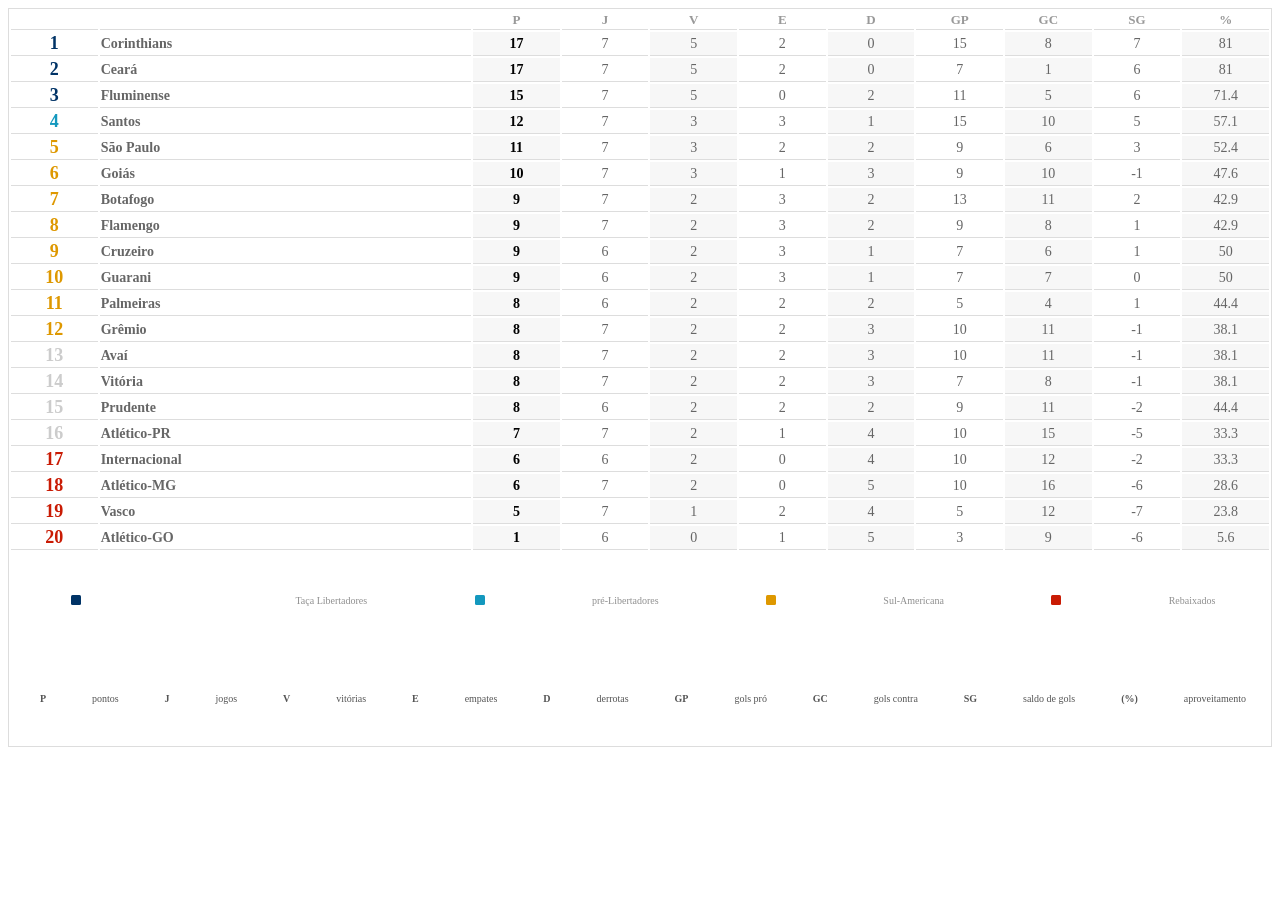
<file: index.html>
<!DOCTYPE html>
<html lang="pt-Br">
<head>
    <meta charset="UTF-8">
    <meta http-equiv="X-UA-Compatible" content="IE=edge">
    <meta name="viewport" content="width=device-width, initial-scale=1.0">
    <link rel="stylesheet" href="./projeto.css">
    <title>Classificação Campeonato ACME - 2022</title>
    <style>

        body{
            border: 1px solid #DDDDDD;
        }
        th, td {
            border-bottom: 1px solid #DDDDDD;
        }
        
    </style>
</head>
<body>
    
    <table class="tabela" >
       <thead class="cabeçalho">
            <td width=7% height="5"></td>
            <td width=30% height="5"></td>
            <td width=7% height="5">P</td>
            <td width=7% height="5">J</td>
            <td width=7% height="5">V</td>
            <td width=7% height="5">E</td>
            <td width=7% height="5">D</td>
            <td width=7% height="5">GP</td>
            <td width=7% height="5">GC</td>
            <td width=7% height="5">SG</td>
            <td width=11% height="5">%</td>
       </thead>

        <tr class="pos">
            <td class="posc1">1</td>
            <td class="nomtim">Corinthians</td>
            <td class="pontos">17</td>
            <td >7</td>
            <td class="bgroung">5</td>
            <td >2</td>
            <td class="bgroung">0</td>
            <td >15</td>
            <td class="bgroung" >8</td>
            <td >7</td>
            <td class="bgroung" ">81</td>
        </tr>

        <tr class="pos">
            <td class="posc1">2</td>
            <td class="nomtim">Ceará</td>
            <td class="pontos">17</td>
            <td>7</td>
            <td class="bgroung">5</td>
            <td>2</td>
            <td class="bgroung">0</td>
            <td>7</td>
            <td class="bgroung">1</td>
            <td>6</td>
            <td class="bgroung">81</td>
        </tr>

        <tr class="pos">
            <td class="posc1">3</td>
            <td class="nomtim">Fluminense</td>
            <td class="pontos">15</td>
            <td>7</td>
            <td class="bgroung">5</td>
            <td>0</td>
            <td class="bgroung">2</td>
            <td>11</td>
            <td class="bgroung">5</td>
            <td>6</td>
            <td class="bgroung">71.4</td>
        </tr>

        <tr class="poshold">
            <td class="posc2">4</td>
            <td class="nomtim">Santos</td>
            <td class="pontos">12</td>
            <td>7</td>
            <td class="bgroung">3</td>
            <td>3</td>
            <td class="bgroung">1</td>
            <td>15</td>
            <td class="bgroung">10</td>
            <td>5</td>
            <td class="bgroung">57.1</td>
        </tr>

        <tr class="pos">
            <td class="posc3">5</td>
            <td class="nomtim">São Paulo</td>
            <td class="pontos">11</td>
            <td>7</td>
            <td class="bgroung">3</td>
            <td>2</td>
            <td class="bgroung">2</td>
            <td>9</td>
            <td class="bgroung">6</td>
            <td>3</td>
            <td class="bgroung">52.4</td>
        </tr>

        <tr class="pos">
            <td class="posc3">6</td>
            <td class="nomtim">Goiás</td>
            <td class="pontos">10</td>
            <td>7</td>
            <td class="bgroung">3</td>
            <td>1</td>
            <td class="bgroung">3</td>
            <td>9</td>
            <td class="bgroung">10</td>
            <td>-1</td>
            <td class="bgroung">47.6</td>
        </tr>

        <tr class="pos">
            <td class="posc3">7</td>
            <td class="nomtim">Botafogo</td>
            <td class="pontos">9</td>
            <td>7</td>
            <td class="bgroung">2</td>
            <td>3</td>
            <td class="bgroung">2</td>
            <td>13</td>
            <td class="bgroung">11</td>
            <td>2</td>
            <td class="bgroung">42.9</td>
        </tr>

        <tr class="pos">
            <td class="posc3">8</td>
            <td class="nomtim">Flamengo</td>
            <td class="pontos">9</td>
            <td>7</td>
            <td class="bgroung">2</td>
            <td>3</td>
            <td class="bgroung">2</td>
            <td>9</td>
            <td class="bgroung">8</td>
            <td>1</td>
            <td class="bgroung">42.9</td>
        </tr>

        <tr class="pos">
            <td class="posc3">9</td>
            <td class="nomtim">Cruzeiro</td>
            <td class="pontos">9</td>
            <td>6</td>
            <td class="bgroung">2</td>
            <td>3</td>
            <td class="bgroung">1</td>
            <td>7</td>
            <td class="bgroung">6</td>
            <td>1</td>
            <td class="bgroung">50</td>
        </tr>

        <tr class="pos">
            <td class="posc3">10</td>
            <td class="nomtim">Guarani</td>
            <td class="pontos">9</td>
            <td>6</td>
            <td class="bgroung">2</td>
            <td>3</td>
            <td class="bgroung">1</td>
            <td>7</td>
            <td class="bgroung">7</td>
            <td>0</td>
            <td class="bgroung">50</td>
        </tr>

        <tr class="pos">
            <td class="posc3">11</td>
            <td class="nomtim">Palmeiras</td>
            <td class="pontos">8</td>
            <td>6</td>
            <td class="bgroung">2</td>
            <td>2</td>
            <td class="bgroung">2</td>
            <td>5</td>
            <tD class="bgroung">4</td>
            <td>1</td>
            <td class="bgroung">44.4</td>
        </tr>

        <tr class="pos">
            <td class="posc3">12</td>
            <td class="nomtim">Grêmio</td>
            <td class="pontos">8</td>
            <td>7</td>
            <td class="bgroung">2</td>
            <td>2</td>
            <td class="bgroung">3</td>
            <td>10</td>
            <td class="bgroung">11</td>
            <td>-1</td>
            <td class="bgroung">38.1</td>
        </tr>

        <tr class="pos">
            <td class="posc4">13</td>
            <td class="nomtim">Avaí</td>
            <td class="pontos">8</td>
            <td>7</td>
            <td class="bgroung">2</td>
            <td>2</td>
            <td class="bgroung">3</td>
            <td>10</td>
            <td class="bgroung">11</td>
            <td>-1</td>
            <td class="bgroung">38.1</td>
        </tr>

        <tr class="pos">
            <td class="posc4">14</td>
            <td class="nomtim">Vitória</td>
            <td class="pontos">8</td>
            <td>7</td>
            <td class="bgroung">2</td>
            <td>2</td>
            <td class="bgroung">3</td>
            <td>7</td>
            <td class="bgroung">8</td>
            <td>-1</td>
            <td class="bgroung">38.1</td>
        </tr>

        <tr class="pos">
            <td class="posc4">15</td>
            <td class="nomtim">Prudente</td>
            <td class="pontos">8</td>
            <td>6</td>
            <td class="bgroung">2</td>
            <td>2</td>
            <td class="bgroung">2</td>
            <td>9</td>
            <td class="bgroung">11</td>
            <td>-2</td>
            <td class="bgroung">44.4</td>
        </tr>

        <tr class="poshold">
            <td class="posc4">16</td>
            <td class="nomtim">Atlético-PR</td>
            <td class="pontos">7</td>
            <td>7</td>
            <td class="bgroung">2</td>
            <td>1</td>
            <td class="bgroung">4</td>
            <td>10</td>
            <td class="bgroung">15</td>
            <td>-5</td>
            <td class="bgroung">33.3</td>
        </tr>

        <tr class="pos">
            <td class="posc5">17</td>
            <td class="nomtim">Internacional</td>
            <td class="pontos">6</td>
            <td>6</td>
            <td class="bgroung">2</td>
            <td>0</td>
            <td class="bgroung">4</td>
            <td>10</td>
            <td class="bgroung">12</td>
            <td>-2</td>
            <td class="bgroung">33.3</td>
        </tr>

        <tr class="pos">
            <td class="posc5">18</td>
            <td class="nomtim">Atlético-MG</td>
            <td class="pontos">6</td>
            <td>7</td>
            <td class="bgroung">2</td>
            <td>0</td>
            <td class="bgroung">5</td>
            <td>10</td>
            <td class="bgroung">16</td>
            <td>-6</td>
            <td class="bgroung">28.6</td>
        </tr>

        <tr class="pos">
            <td class="posc5">19</td>
            <td class="nomtim">Vasco</td>
            <td class="pontos">5</td>
            <td>7</td>
            <td class="bgroung">1</td>
            <td>2</td>
            <td class="bgroung">4</td>
            <td>5</td>
            <td class="bgroung">12</td>
            <td>-7</td>
            <td class="bgroung">23.8</td>
        </tr>

        <tr class="pos">
            <td class="posc5">20</td>
            <td class="nomtim">Atlético-GO</td>
            <td class="pontos">1</td>
            <td>6</td>
            <td class="bgroung">0</td>
            <td>1</td>
            <td class="bgroung">5</td>
            <td>3</td>
            <td class="bgroung">9</td>
            <td>-6</td>
            <td class="bgroung">5.6</td>
        </tr>
    </table>

    <ul class="legenda">
        <li class="quad"><li></li>
        <p>Taça Libertadores</p>
        <li class="quad"></li>
        <p>pré-Libertadores</p>
        <li class="quad"></li>
        <p>Sul-Americana</p>
        <li class="quad"></li>
        <p>Rebaixados</p>
    </ul>
  
    <ul class="leg2">
        <li class="tit">P</li>
        <p>pontos</p>
        <li class="tit">J</li>
        <p>jogos</p>
        <li class="tit">V</li>
        <p>vitórias</p>
        <li class="tit">E</li>
        <p>empates</p>
        <li class="tit">D</li>
        <p>derrotas</p>
        <li class="tit">GP</li>
        <p>gols pró</p>
        <li class="tit">GC</li>
        <p>gols contra</p>
        <li class="tit">SG</li>
        <p>saldo de gols</p>
        <li class="tit">(%)</li>
        <p>aproveitamento</p>
    </ul>
    
</body>
</html>
</file>
<file: projeto.css>
.body{font:arial;border:1px #DDD;text-align:center}*{box-sizing:border-box}.tabela{font-size:50px;display:flexbox;text-align:center;justify-content:center;width:100%;max-width:800%;border-style:1px solid}.cabeçalho{font-size:13px;color:#999;font-weight:700;text-align:center;border:1px solid #CCC}.pos:nth-child(n + 1){font-size:14px;color:#666;text-align:center}.poshold:nth-child(n + 1){font-size:14px;color:#666;text-align:center}.pos{text-align:center;width:0 auto;margin-left:0 auto;height:0 auto;border-style:1px solid}.poshold{text-align:center;width:0 auto;margin-left:0 auto;height:0 auto;border-style:1px solid}.posc1{font-size:18px;font-weight:700;text-align:center;color:#036}.posc2{font-size:18px;font-weight:700;text-align:center;color:#1398BE}.posc3{font-size:18px;font-weight:700;text-align:center;color:#DE9800}.posc4{font-size:18px;font-weight:700;text-align:center;color:#CCC}.posc5{font-size:18px;font-weight:700;text-align:center;color:#C91B04}.nomtim{font-size:14px;color:#666;font-weight:700;text-align:left}.pontos{font-size:14px;color:#000;font-weight:700;text-align:center;background-color:#F7F7F7}.bgroung{background-color:#F7F7F7}.poshold{border-bottom:2px solid #CCC}.quad{width:10px;height:10px;background-color:gray;border-radius:15%}.quad:nth-child(1){background-color:#036}.quad:nth-child(4){background-color:#1398BE}.quad:nth-child(6){background-color:#DE9800}.quad:nth-child(8){background-color:#C91B04}.legenda{list-style:none;font-size:10px;color:#8F8F8F;text-align:right;display:flex;align-items:center;padding:auto;justify-content:space-around;width:100%;height:100px;padding-left:10px;margin:-2px}.leg2{list-style:none;font-size:10px;color:#555;text-align:right;display:flex;align-items:center;padding:auto;justify-content:space-around;width:100%;height:100px;padding-left:10px;margin:-2px}.tit{font-weight:700;text-align:right}
</file>
